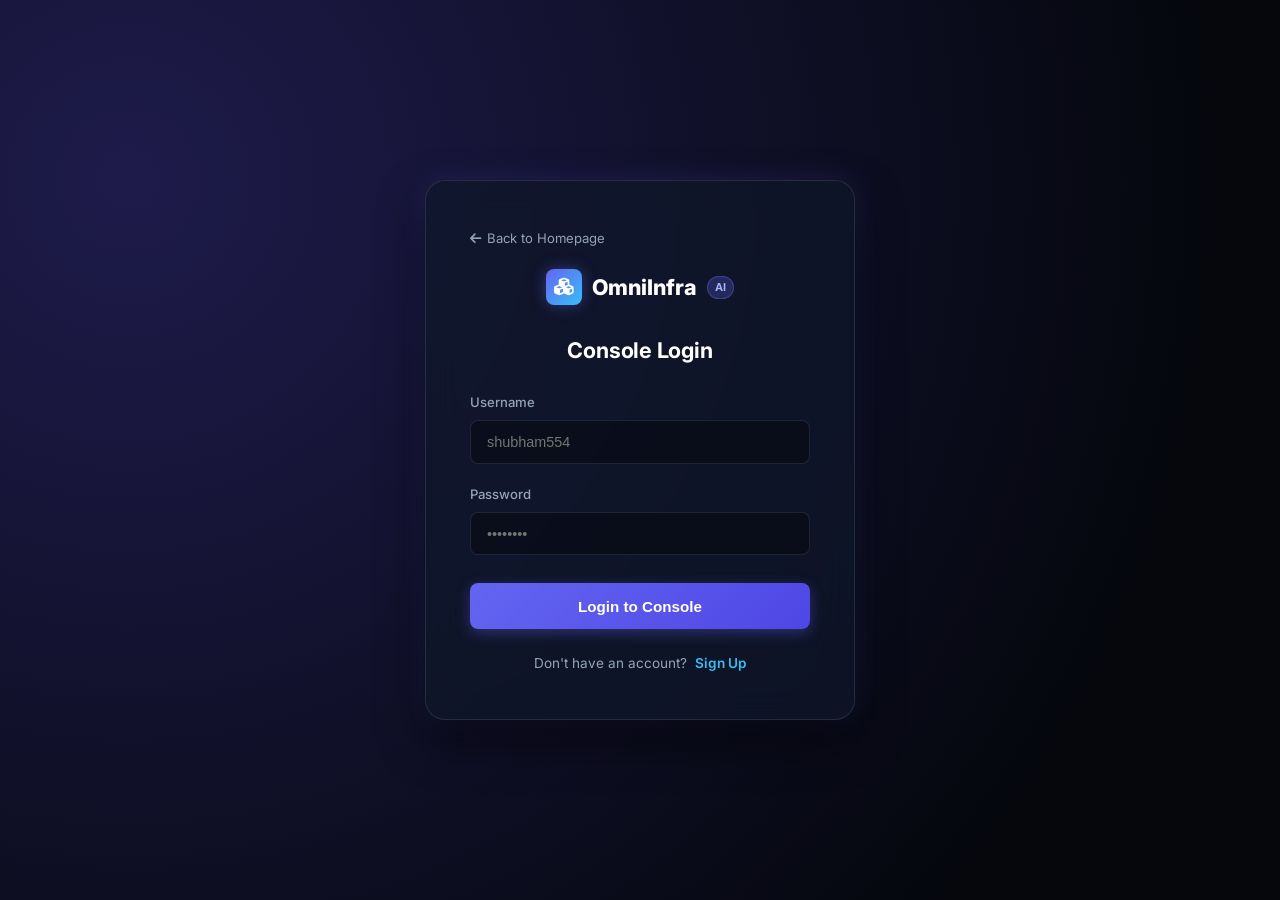
<file: static/login.html>
<!DOCTYPE html>
<html lang="en">
<head>
    <meta charset="UTF-8">
    <meta name="viewport" content="width=device-width, initial-scale=1.0">
    <title>OmniInfra AI | Authentication & Console Access</title>
    <link rel="stylesheet" href="/static/style.css">
    <link rel="stylesheet" href="https://cdnjs.cloudflare.com/ajax/libs/font-awesome/6.4.0/css/all.min.css">
    <style>
        body {
            display: flex;
            justify-content: center;
            align-items: center;
            min-height: 100vh;
            background: radial-gradient(circle at 10% 20%, #1e1b4b 0%, #05070d 80%);
            overflow-x: hidden;
            font-family: 'Inter', -apple-system, BlinkMacSystemFont, sans-serif;
            position: relative;
        }
        .login-card {
            background: rgba(15, 23, 42, 0.75);
            backdrop-filter: blur(16px);
            -webkit-backdrop-filter: blur(16px);
            border: 1px solid rgba(255, 255, 255, 0.1);
            padding: 2.75rem;
            border-radius: 20px;
            width: 100%;
            max-width: 430px;
            box-shadow: 0 20px 45px rgba(0, 0, 0, 0.6), 0 0 30px rgba(99, 102, 241, 0.2);
            animation: fadeIn 0.6s ease-out;
            position: relative;
            z-index: 10;
        }
        @keyframes fadeIn {
            from { opacity: 0; transform: translateY(18px); }
            to { opacity: 1; transform: translateY(0); }
        }
        .brand-header {
            text-align: center;
            margin-bottom: 1.75rem;
        }
        .brand-link {
            text-decoration: none;
            color: #fff;
            display: inline-flex;
            align-items: center;
            gap: 0.6rem;
            font-size: 1.35rem;
            font-weight: 800;
        }
        .brand-icon {
            width: 36px;
            height: 36px;
            border-radius: 8px;
            background: linear-gradient(135deg, #6366f1 0%, #38bdf8 100%);
            display: flex;
            align-items: center;
            justify-content: center;
            color: #fff;
            font-size: 1.1rem;
            box-shadow: 0 0 15px rgba(99, 102, 241, 0.4);
        }
        .badge-ai {
            font-size: 0.68rem;
            font-weight: 700;
            padding: 2px 7px;
            border-radius: 12px;
            background: rgba(99, 102, 241, 0.25);
            color: #a5b4fc;
            border: 1px solid rgba(99, 102, 241, 0.4);
        }
        h2 { 
            text-align: center; 
            margin-bottom: 1.5rem; 
            color: #fff; 
            font-weight: 700; 
            font-size: 1.35rem;
            letter-spacing: -0.01em; 
        }
        .form-group { margin-bottom: 1.25rem; }
        .form-group label { 
            display: block; 
            color: #94a3b8; 
            font-size: 0.82rem; 
            margin-bottom: 0.45rem; 
            font-weight: 500;
        }
        .form-group input { 
            width: 100%; 
            background: rgba(0,0,0,0.35); 
            border: 1px solid rgba(255, 255, 255, 0.1); 
            color: #fff; 
            padding: 0.8rem 1rem; 
            border-radius: 8px; 
            outline: none;
            font-size: 0.9rem;
            transition: all 0.25s;
        }
        .form-group input:focus { 
            border-color: #6366f1; 
            box-shadow: 0 0 0 3px rgba(99, 102, 241, 0.2); 
        }
        .btn-primary { 
            width: 100%; 
            padding: 0.9rem; 
            background: linear-gradient(135deg, #6366f1 0%, #4f46e5 100%); 
            border: none; 
            border-radius: 8px; 
            color: #fff; 
            font-weight: 600; 
            font-size: 0.95rem;
            cursor: pointer;
            box-shadow: 0 4px 14px rgba(99, 102, 241, 0.35);
            transition: all 0.25s;
            margin-top: 0.5rem;
        }
        .btn-primary:hover { 
            background: linear-gradient(135deg, #4f46e5 0%, #4338ca 100%); 
            transform: translateY(-2px); 
            box-shadow: 0 6px 20px rgba(99, 102, 241, 0.5);
        }
        .toggle-link { 
            text-align: center; 
            margin-top: 1.5rem; 
            color: #94a3b8; 
            font-size: 0.85rem; 
        }
        .toggle-link a { 
            color: #38bdf8; 
            text-decoration: none; 
            font-weight: 600; 
            cursor: pointer; 
            margin-left: 0.3rem;
        }
        .toggle-link a:hover { text-decoration: underline; }
        .back-home {
            display: inline-flex;
            align-items: center;
            gap: 0.4rem;
            color: #94a3b8;
            font-size: 0.82rem;
            text-decoration: none;
            margin-bottom: 1.25rem;
            transition: color 0.2s;
        }
        .back-home:hover { color: #fff; }
    </style>
</head>
<body>
    <div class="login-card">
        <a href="/" class="back-home"><i class="fas fa-arrow-left"></i> Back to Homepage</a>

        <div class="brand-header">
            <a href="/" class="brand-link">
                <div class="brand-icon"><i class="fas fa-cubes"></i></div>
                <span>OmniInfra</span>
                <span class="badge-ai">AI</span>
            </a>
        </div>

        <h2 id="form-title">Console Login</h2>
        <div id="error-msg" style="color: #f87171; background: rgba(239, 68, 68, 0.15); border: 1px solid rgba(239, 68, 68, 0.3); padding: 0.6rem 0.8rem; border-radius: 6px; font-size: 0.82rem; margin-bottom: 1rem; display: none; text-align: center;"></div>
        
        <form id="auth-form">
            <div class="form-group">
                <label>Username</label>
                <input type="text" id="username" required placeholder="shubham554">
            </div>
            <div class="form-group" id="email-group" style="display: none;">
                <label>Email (Optional)</label>
                <input type="email" id="email" placeholder="shubham@example.com">
            </div>
            <div class="form-group">
                <label>Password</label>
                <input type="password" id="password" required placeholder="••••••••">
            </div>
            <button type="submit" class="btn-primary" id="submit-btn">Login to Console</button>
        </form>

        <div class="toggle-link">
            <span id="toggle-text">Don't have an account?</span> 
            <a onclick="toggleAuthMode()" id="toggle-btn">Sign Up</a>
        </div>
    </div>

    <script>
        let isLogin = true;

        // Auto-switch to register if URL has #register
        if (window.location.hash === '#register' || window.location.search.includes('mode=register')) {
            isLogin = false;
            updateFormUI();
        }

        function toggleAuthMode() {
            isLogin = !isLogin;
            updateFormUI();
        }

        function updateFormUI() {
            document.getElementById('form-title').innerText = isLogin ? 'Console Login' : 'Create Free Account';
            document.getElementById('submit-btn').innerText = isLogin ? 'Login to Console' : 'Create Account & Launch';
            document.getElementById('toggle-text').innerText = isLogin ? "Don't have an account?" : "Already have an account?";
            document.getElementById('toggle-btn').innerText = isLogin ? 'Sign Up' : 'Login';
            document.getElementById('email-group').style.display = isLogin ? 'none' : 'block';
            document.getElementById('error-msg').style.display = 'none';
        }

        document.getElementById('auth-form').addEventListener('submit', async (e) => {
            e.preventDefault();
            const username = document.getElementById('username').value;
            const password = document.getElementById('password').value;
            const email = document.getElementById('email').value;
            const errorElem = document.getElementById('error-msg');
            const submitBtn = document.getElementById('submit-btn');

            const endpoint = isLogin ? '/api/auth/login' : '/api/auth/register';
            const body = isLogin ? { username, password } : { username, password, email };

            submitBtn.disabled = true;
            submitBtn.innerText = isLogin ? 'Authenticating...' : 'Creating Account...';

            try {
                const res = await fetch(endpoint, {
                    method: 'POST',
                    headers: { 'Content-Type': 'application/json' },
                    body: JSON.stringify(body)
                });
                const data = await res.json();
                if (res.ok) {
                    window.location.href = '/app';
                } else {
                    errorElem.innerText = data.detail || data.error || "Authentication failed. Please verify credentials.";
                    errorElem.style.display = 'block';
                    submitBtn.disabled = false;
                    submitBtn.innerText = isLogin ? 'Login to Console' : 'Create Account & Launch';
                }
            } catch (err) {
                errorElem.innerText = "Connection error to platform API";
                errorElem.style.display = 'block';
                submitBtn.disabled = false;
                submitBtn.innerText = isLogin ? 'Login to Console' : 'Create Account & Launch';
            }
        });
    </script>
</body>
</html>
</file>
<file: static/style.css>
@import url('https://fonts.googleapis.com/css2?family=Inter:wght@300;400;500;600;700&family=JetBrains+Mono&display=swap');

:root {
    --bg-main: #090a0f;
    --bg-card: rgba(22, 25, 34, 0.6);
    --bg-header: rgba(16, 18, 26, 0.7);
    --bg-input: rgba(0, 0, 0, 0.3);
    --accent-blue: #3b82f6;
    --accent-purple: #8b5cf6;
    --accent-orange: #f97316;
    --text-primary: #f8fafc;
    --text-secondary: #94a3b8;
    --status-deployed: #10b981;
    --status-generating: #f59e0b;
    --status-destroyed: #ef4444;
    --status-failed: #dc2626;
    --border: rgba(255, 255, 255, 0.08);
    --glass: rgba(255, 255, 255, 0.02);
    --glass-border: rgba(255, 255, 255, 0.1);
    --radius-sm: 6px;
    --radius-md: 10px;
    --radius-lg: 16px;
    --radius-xl: 24px;
    --shadow-glow: 0 0 20px rgba(139, 92, 246, 0.15);
}

* { margin: 0; padding: 0; box-sizing: border-box; }

body {
    font-family: 'Inter', sans-serif;
    background-color: var(--bg-main);
    color: var(--text-primary);
    line-height: 1.6;
    overflow-x: hidden;
}

/* ─── Header ─────────────────────────────────────────────── */
header {
    position: sticky;
    top: 0;
    z-index: 100;
    background: var(--bg-header);
    backdrop-filter: blur(12px);
    border-bottom: 1px solid var(--border);
    padding: 1rem 2rem;
    display: flex;
    justify-content: space-between;
    align-items: center;
}

.logo-container { display: flex; align-items: center; gap: 0.75rem; }

.logo-icon {
    width: 32px; height: 32px;
    background: linear-gradient(135deg, var(--accent-blue), var(--accent-purple));
    border-radius: var(--radius-md);
    display: flex; align-items: center; justify-content: center;
    font-weight: bold;
    box-shadow: 0 0 15px rgba(59, 130, 246, 0.4);
}

h1 { font-size: 1.25rem; font-weight: 600; letter-spacing: -0.025em; }

/* ─── Stats ──────────────────────────────────────────────── */
.stats-container {
    display: grid;
    grid-template-columns: repeat(auto-fit, minmax(200px, 1fr));
    gap: 1.5rem;
    padding: 1.5rem 2rem;
}

.stat-card {
    background: var(--bg-card);
    backdrop-filter: blur(16px);
    -webkit-backdrop-filter: blur(16px);
    border: 1px solid var(--glass-border);
    padding: 1.75rem;
    border-radius: var(--radius-lg);
    transition: all 0.3s cubic-bezier(0.4, 0, 0.2, 1);
    box-shadow: 0 4px 30px rgba(0, 0, 0, 0.1);
}

.stat-card:hover {
    transform: translateY(-4px);
    border-color: rgba(139, 92, 246, 0.4);
    box-shadow: var(--shadow-glow);
}

.stat-label { font-size: 0.875rem; color: var(--text-secondary); display: block; margin-bottom: 0.5rem; }

.stat-value {
    font-size: 1.5rem; font-weight: 700;
    background: linear-gradient(to right, #fff, #94a3b8);
    -webkit-background-clip: text; -webkit-text-fill-color: transparent;
}

/* ─── Primary Navigation ─────────────────────────────────── */
.primary-nav {
    display: flex; gap: 0;
    padding: 0 2rem;
    border-bottom: 1px solid var(--border);
    background: var(--bg-card);
}

.primary-nav-tab {
    position: relative; background: none; border: none;
    color: var(--text-secondary);
    padding: 0.9rem 1.5rem; cursor: pointer;
    font-size: 0.95rem; font-weight: 500;
    font-family: 'Inter', sans-serif;
    transition: color 0.25s ease;
    display: flex; align-items: center; gap: 0.5rem;
}

.primary-nav-tab:hover { color: var(--text-primary); }
.primary-nav-tab.active { color: var(--text-primary); }

.primary-nav-tab.active::after {
    content: ''; position: absolute; bottom: 0; left: 0; right: 0; height: 2px;
    background: linear-gradient(90deg, var(--accent-blue), var(--accent-purple));
    border-radius: 2px 2px 0 0;
}

.primary-nav-tab i { font-size: 0.85rem; }

.nav-badge {
    background: var(--accent-blue); color: white;
    font-size: 0.7rem; font-weight: 700;
    padding: 1px 7px; border-radius: 10px;
    min-width: 18px; text-align: center;
}

.primary-view { animation: viewFadeIn 0.25s ease-out; }

@keyframes viewFadeIn {
    from { opacity: 0; transform: translateY(4px); }
    to { opacity: 1; transform: translateY(0); }
}

/* ─── Form Elements ──────────────────────────────────────── */
.form-input, .form-select, .form-textarea {
    width: 100%;
    background: var(--bg-input);
    border: 1px solid var(--border);
    color: white;
    border-radius: var(--radius-md);
    padding: 0.75rem;
    font-family: inherit;
    font-size: 0.875rem;
    transition: border-color 0.2s;
    outline: none;
}

.form-input:focus, .form-select:focus, .form-textarea:focus {
    border-color: var(--accent-blue);
}

.form-textarea { resize: vertical; min-height: 44px; }

.form-input-sm {
    padding: 0.5rem;
    border-radius: var(--radius-sm);
    background: #000;
}

/* ─── Build Tab ──────────────────────────────────────────── */
.build-container { padding: 0 2rem 2rem 2rem; }

.build-card {
    display: flex; flex-direction: column; gap: 1rem;
}

.build-row {
    display: flex; gap: 1rem; align-items: flex-end;
}

.build-prompt-col { flex: 1; }

.build-budget-col { width: 150px; }

.build-toggle-col { display: flex; flex-direction: column; align-items: center; gap: 0.5rem; }

.build-toggle-col input[type="checkbox"] { width: 20px; height: 20px; cursor: pointer; }

.build-title {
    font-size: 1.1rem; font-weight: 600;
}

.build-header {
    display: flex; justify-content: space-between; align-items: center;
}

/* ─── Copilot Build Card ─────────────────────────────────── */
.copilot-card {
    background: linear-gradient(180deg, rgba(30, 41, 59, 0.7) 0%, rgba(15, 23, 42, 0.85) 100%);
    border: 1px solid rgba(99, 102, 241, 0.25);
    box-shadow: 0 10px 30px -5px rgba(0, 0, 0, 0.4), 0 0 1px 1px rgba(255, 255, 255, 0.05);
    border-radius: var(--radius-lg, 12px);
    padding: 1.5rem;
}

.prompt-chips-container {
    display: flex;
    align-items: center;
    gap: 0.5rem;
    flex-wrap: wrap;
    margin-top: 0.75rem;
}

.prompt-chip {
    background: rgba(255, 255, 255, 0.04);
    border: 1px solid rgba(255, 255, 255, 0.09);
    border-radius: 9999px;
    color: #cbd5e1;
    padding: 0.4rem 0.85rem;
    font-size: 0.8rem;
    font-weight: 500;
    cursor: pointer;
    transition: all 0.2s cubic-bezier(0.4, 0, 0.2, 1);
    display: inline-flex;
    align-items: center;
    gap: 0.35rem;
}

.prompt-chip:hover {
    background: rgba(99, 102, 241, 0.16);
    border-color: rgba(99, 102, 241, 0.45);
    color: #ffffff;
    transform: translateY(-1px);
    box-shadow: 0 4px 12px rgba(99, 102, 241, 0.15);
}

.copilot-textarea {
    width: 100%;
    background: rgba(15, 23, 42, 0.9);
    border: 1px solid rgba(255, 255, 255, 0.12);
    border-radius: 12px;
    padding: 1rem 1.25rem;
    color: #f8fafc;
    font-size: 0.95rem;
    line-height: 1.55;
    resize: vertical;
    min-height: 110px;
    transition: all 0.2s ease;
    box-sizing: border-box;
}

.copilot-textarea:focus {
    border-color: #6366f1;
    box-shadow: 0 0 0 3px rgba(99, 102, 241, 0.25);
    background: rgba(15, 23, 42, 0.98);
    outline: none;
}

.copilot-controls-bar {
    display: flex;
    justify-content: space-between;
    align-items: flex-end;
    gap: 1.25rem;
    flex-wrap: wrap;
    margin-top: 1rem;
    padding-top: 1.25rem;
    border-top: 1px solid rgba(255, 255, 255, 0.06);
}

.control-group {
    display: flex;
    flex-direction: column;
    gap: 0.4rem;
}

.copilot-select, .copilot-input {
    background: rgba(15, 23, 42, 0.85);
    border: 1px solid rgba(255, 255, 255, 0.14);
    border-radius: 8px;
    color: #f8fafc;
    padding: 0.55rem 0.85rem;
    font-size: 0.88rem;
    outline: none;
    transition: border-color 0.2s;
}

.copilot-select:focus, .copilot-input:focus {
    border-color: #6366f1;
    box-shadow: 0 0 0 2px rgba(99, 102, 241, 0.2);
}

.btn-generate-copilot {
    background: linear-gradient(135deg, #6366f1 0%, #4f46e5 100%);
    color: #ffffff;
    border: none;
    border-radius: 10px;
    padding: 0.65rem 1.6rem;
    font-size: 0.95rem;
    font-weight: 600;
    cursor: pointer;
    display: inline-flex;
    align-items: center;
    gap: 0.6rem;
    box-shadow: 0 4px 14px rgba(99, 102, 241, 0.35);
    transition: all 0.2s cubic-bezier(0.4, 0, 0.2, 1);
    height: 40px;
}

.btn-generate-copilot:hover:not(:disabled) {
    background: linear-gradient(135deg, #4f46e5 0%, #4338ca 100%);
    box-shadow: 0 6px 20px rgba(99, 102, 241, 0.5);
    transform: translateY(-1px);
}

.btn-generate-copilot:disabled {
    opacity: 0.6;
    cursor: not-allowed;
    transform: none;
}

/* ─── Advanced Config Panels ─────────────────────────────── */
.advanced-section {
    margin-top: 1rem;
    color: var(--text-secondary);
    font-size: 0.875rem;
}

.advanced-section summary {
    cursor: pointer;
    margin-bottom: 0.5rem;
}

.advanced-section summary.summary-orange { color: var(--accent-orange); }
.advanced-section summary.summary-blue { color: var(--accent-blue); }

.config-grid-3 {
    display: grid;
    grid-template-columns: 1fr 1.5fr 2fr;
    gap: 1rem;
    background: var(--bg-main);
    padding: 1rem;
    border-radius: var(--radius-md);
    border: 1px solid var(--border);
}

.config-grid-2 {
    display: grid;
    grid-template-columns: 1fr 1fr;
    gap: 1rem;
    background: var(--bg-main);
    padding: 1rem;
    border-radius: var(--radius-md);
    border: 1px solid var(--border);
}

.cred-tabs { display: flex; gap: 10px; margin: 1rem 0; }

.cred-panel-block {
    background: var(--bg-main);
    padding: 1rem;
    border-radius: var(--radius-md);
    border: 1px solid var(--border);
}

.gcp-textarea {
    font-family: 'JetBrains Mono', monospace;
    height: 100px;
}

/* ─── Projects Grid ──────────────────────────────────────── */
main { padding: 0 2rem 4rem 2rem; }

.section-header {
    display: flex; justify-content: space-between; align-items: center;
    margin-bottom: 1.5rem;
}

.projects-grid {
    display: grid;
    grid-template-columns: repeat(auto-fill, minmax(320px, 1fr));
    gap: 1.5rem;
}

.project-card {
    background: var(--bg-card);
    border: 1px solid var(--border);
    border-radius: var(--radius-lg);
    overflow: hidden; cursor: pointer;
    transition: all 0.3s cubic-bezier(0.4, 0, 0.2, 1);
    position: relative;
}

.project-card:hover {
    border-color: var(--accent-blue);
    box-shadow: 0 10px 30px -10px rgba(0, 0, 0, 0.5);
}

.project-card-header {
    padding: 1.25rem;
    border-bottom: 1px solid var(--border);
    display: flex; justify-content: space-between; align-items: flex-start;
}

.project-slug { font-weight: 600; font-size: 1rem; color: var(--text-primary); margin-bottom: 0.25rem; }

.project-provider {
    font-size: 0.7rem; text-transform: uppercase; letter-spacing: 0.05em;
    color: var(--text-secondary); background: var(--glass);
    padding: 2px 8px; border-radius: var(--radius-sm);
}

.status-badge { font-size: 0.75rem; font-weight: 600; padding: 4px 10px; border-radius: 20px; }
.status-deployed { background: rgba(16, 185, 129, 0.1); color: var(--status-deployed); }
.status-generated { background: rgba(59, 130, 246, 0.1); color: var(--accent-blue); }
.status-generating { background: rgba(245, 158, 11, 0.1); color: var(--status-generating); }
.status-destroyed { background: rgba(239, 68, 68, 0.1); color: var(--status-destroyed); }
.status-failed { background: rgba(220, 38, 38, 0.1); color: var(--status-failed); }

.project-card-body { padding: 1.25rem; }

.project-prompt {
    font-size: 0.875rem; color: var(--text-secondary); margin-bottom: 1.25rem;
    display: -webkit-box; -webkit-line-clamp: 2; -webkit-box-orient: vertical; overflow: hidden;
}

.project-meta { display: flex; justify-content: space-between; font-size: 0.875rem; }
.meta-item { display: flex; flex-direction: column; }
.meta-label { font-size: 0.75rem; color: var(--text-secondary); }
.meta-value { font-weight: 500; }

/* ─── Search & Filter Bar ────────────────────────────────── */
.workspace-toolbar {
    display: flex; gap: 1rem; align-items: center;
    margin-bottom: 1.5rem;
}

.search-input {
    flex: 1; max-width: 320px;
    background: var(--bg-card);
    border: 1px solid var(--border);
    color: white; border-radius: var(--radius-md);
    padding: 0.6rem 1rem 0.6rem 2.5rem;
    font-family: inherit; font-size: 0.875rem;
    outline: none; transition: border-color 0.2s;
}

.search-input:focus { border-color: var(--accent-blue); }

.search-wrapper {
    position: relative; flex: 1; max-width: 320px;
}

.search-wrapper i {
    position: absolute; left: 0.85rem; top: 50%; transform: translateY(-50%);
    color: var(--text-secondary); font-size: 0.8rem; pointer-events: none;
}

.filter-select {
    background: var(--bg-card); border: 1px solid var(--border);
    color: white; border-radius: var(--radius-md);
    padding: 0.6rem 1rem; font-family: inherit; font-size: 0.875rem;
    outline: none; cursor: pointer;
}

/* ─── Empty State ────────────────────────────────────────── */
.empty-state {
    text-align: center; padding: 4rem 2rem;
    color: var(--text-secondary);
}

.empty-state-icon {
    font-size: 4rem; margin-bottom: 1.5rem; opacity: 0.3;
    display: block;
}

.empty-state h3 { color: var(--text-primary); margin-bottom: 0.5rem; font-size: 1.25rem; }
.empty-state p { max-width: 400px; margin: 0 auto 1.5rem; font-size: 0.9rem; }

.btn-cta {
    display: inline-block;
    background: linear-gradient(135deg, var(--accent-blue), var(--accent-purple));
    color: white; border: none; border-radius: var(--radius-md);
    padding: 0.75rem 1.75rem; font-weight: 600; font-size: 0.9rem;
    cursor: pointer; transition: transform 0.2s, box-shadow 0.2s;
}

.btn-cta:hover {
    transform: translateY(-2px);
    box-shadow: 0 6px 20px rgba(59, 130, 246, 0.35);
}

/* ─── Modal / Detail View ────────────────────────────────── */
.modal {
    display: none; position: fixed; top: 0; left: 0; width: 100%; height: 100%;
    background: rgba(0, 0, 0, 0.85); backdrop-filter: blur(8px);
    z-index: 1000; justify-content: center; align-items: center;
}

.modal-content {
    background: var(--bg-card); width: 90%; height: 90%; max-width: 1200px;
    border-radius: var(--radius-xl); border: 1px solid var(--border);
    display: flex; flex-direction: column; overflow: hidden;
    animation: modalIn 0.3s ease-out;
}

.modal-content-sm { max-width: 800px; height: auto; }

@keyframes modalIn {
    from { opacity: 0; transform: scale(0.95); }
    to { opacity: 1; transform: scale(1); }
}

.modal-header {
    padding: 1.5rem 2rem; border-bottom: 1px solid var(--border);
    display: flex; justify-content: space-between; align-items: center;
}

.modal-header-actions { display: flex; gap: 10px; }

.modal-tabs {
    background: var(--bg-main); padding: 0.5rem 2rem;
    display: flex; gap: 1rem; border-bottom: 1px solid var(--border);
}

.modal-tab-content { padding: 2rem; overflow-y: auto; max-height: 600px; }

.modal-tab-visual {
    background: rgba(0, 0, 0, 0.3);
    border-radius: var(--radius-md);
    padding: 2rem;
    overflow: auto;
    min-height: 500px;
    display: flex;
    align-items: center;
    justify-content: center;
}

.mermaid-center {
    display: flex;
    justify-content: center;
    align-items: center;
    width: 100%;
    min-height: 450px;
}

/* Make the Mermaid SVG fill the container and scale up */
.mermaid-center .mermaid {
    width: 100%;
    display: flex;
    justify-content: center;
    align-items: center;
}

.mermaid-center .mermaid svg {
    width: 100% !important;
    max-width: 100%;
    height: auto !important;
    min-height: 400px;
}

/* Mermaid dark theme overrides for better visibility */
.mermaid-center .mermaid .nodeLabel {
    font-size: 14px !important;
    font-weight: 500 !important;
}

.mermaid-center .mermaid .edgeLabel {
    font-size: 12px !important;
}

.mermaid-center .mermaid .node rect,
.mermaid-center .mermaid .node circle,
.mermaid-center .mermaid .node polygon {
    stroke-width: 2px !important;
}

/* Subgraph title styling */
.mermaid-center .mermaid .cluster-label .nodeLabel {
    font-size: 16px !important;
    font-weight: 700 !important;
}

/* ─── File Tabs (Code Viewer) ────────────────────────────── */
.file-tabs {
    display: flex; gap: 0; overflow-x: auto;
    border-bottom: 1px solid var(--border);
    margin-bottom: 1rem;
    padding-bottom: 0;
}

.file-tab {
    background: none; border: none; border-bottom: 2px solid transparent;
    color: var(--text-secondary); padding: 0.5rem 1rem;
    cursor: pointer; font-size: 0.8rem; font-family: 'JetBrains Mono', monospace;
    white-space: nowrap; transition: all 0.2s;
}

.file-tab:hover { color: var(--text-primary); background: var(--glass); }
.file-tab.active { color: var(--accent-blue); border-bottom-color: var(--accent-blue); }

/* ─── Evolution / Snapshot ───────────────────────────────── */
.evolution-layout { display: flex; gap: 20px; }

.snapshot-sidebar {
    width: 250px; background: rgba(0, 0, 0, 0.2);
    padding: 1rem; border-radius: var(--radius-md);
}

.snapshot-sidebar h4 { margin-top: 0; }

.diff-viewer {
    flex: 1; background: #000; padding: 1rem;
    border-radius: var(--radius-md);
    font-family: 'JetBrains Mono', monospace;
    font-size: 0.85rem; overflow-x: auto;
}

.snapshot-item {
    cursor: pointer; padding: 0.5rem; margin-bottom: 0.5rem;
    border: 1px solid var(--border); border-radius: var(--radius-sm);
    font-size: 0.8rem; transition: border-color 0.2s;
}

.snapshot-item:hover { border-color: var(--accent-blue); }

/* ─── Buttons ────────────────────────────────────────────── */
.tab-btn {
    background: none; border: none; color: var(--text-secondary);
    padding: 0.5rem 1rem; cursor: pointer;
    font-size: 0.875rem; font-weight: 500;
    border-radius: 6px; transition: all 0.2s;
}

.tab-btn.active { color: var(--text-primary); background: var(--glass); }

.modal-tab { composes: tab-btn; }

.btn-danger { background: var(--status-failed); color: white; }
.btn-warning { background: var(--accent-orange); color: white; }
.btn-generate {
    height: 44px; padding: 0 2rem;
    background: var(--glass); border: none;
    color: var(--text-primary); border-radius: 6px;
    cursor: pointer; font-weight: 500; font-size: 0.875rem;
    transition: all 0.2s;
}

.btn-generate:hover { background: rgba(255,255,255,0.08); }
.btn-generate:disabled { opacity: 0.5; cursor: not-allowed; }

/* ─── Toast Notifications ────────────────────────────────── */
.toast-container {
    position: fixed; top: 1.5rem; right: 1.5rem;
    z-index: 9999; display: flex; flex-direction: column; gap: 0.75rem;
    pointer-events: none;
}

.toast {
    pointer-events: auto;
    background: var(--bg-card); border: 1px solid var(--border);
    border-radius: var(--radius-md); padding: 1rem 1.5rem;
    min-width: 300px; max-width: 420px;
    box-shadow: 0 10px 40px rgba(0,0,0,0.5);
    display: flex; align-items: center; gap: 0.75rem;
    animation: toastIn 0.35s ease-out;
    font-size: 0.875rem;
}

.toast.toast-exit { animation: toastOut 0.3s ease-in forwards; }

.toast-success { border-left: 3px solid var(--status-deployed); }
.toast-error { border-left: 3px solid var(--status-failed); }
.toast-info { border-left: 3px solid var(--accent-blue); }

.toast-icon { font-size: 1.2rem; flex-shrink: 0; }
.toast-message { flex: 1; color: var(--text-primary); }

.toast-close {
    background: none; border: none; color: var(--text-secondary);
    cursor: pointer; font-size: 1rem; padding: 0 0.25rem;
    transition: color 0.2s;
}

.toast-close:hover { color: var(--text-primary); }

@keyframes toastIn {
    from { opacity: 0; transform: translateX(100px); }
    to { opacity: 1; transform: translateX(0); }
}

@keyframes toastOut {
    from { opacity: 1; transform: translateX(0); }
    to { opacity: 0; transform: translateX(100px); }
}

/* ─── Skeleton Loading ───────────────────────────────────── */
.skeleton {
    background: linear-gradient(90deg, var(--bg-card) 25%, rgba(255,255,255,0.05) 50%, var(--bg-card) 75%);
    background-size: 200% 100%;
    animation: shimmer 1.5s infinite;
    border-radius: var(--radius-md);
}

@keyframes shimmer {
    0% { background-position: 200% 0; }
    100% { background-position: -200% 0; }
}

.skeleton-card { height: 180px; border-radius: var(--radius-lg); }
.skeleton-stat { height: 90px; }
.skeleton-text { height: 14px; margin-bottom: 8px; }
.skeleton-text-lg { height: 24px; width: 60%; margin-bottom: 12px; }

/* ─── Code & Log Formatting ──────────────────────────────── */
pre {
    font-family: 'JetBrains Mono', monospace; font-size: 0.875rem;
    background: var(--bg-main); padding: 1.5rem;
    border-radius: var(--radius-md); border: 1px solid var(--border);
    overflow-x: auto; color: #e2e8f0;
}

.log-view { color: #cbd5e1; white-space: pre-wrap; }

.live-console-note {
    font-size: 0.75rem; color: var(--text-secondary); margin-top: 0.5rem;
}

.live-console-border { border: 1px solid var(--accent-blue); }

/* ─── Scrollbars ─────────────────────────────────────────── */
::-webkit-scrollbar { width: 8px; height: 8px; }
::-webkit-scrollbar-track { background: var(--bg-main); }
::-webkit-scrollbar-thumb { background: var(--border); border-radius: 4px; }
::-webkit-scrollbar-thumb:hover { background: rgba(255,255,255,0.2); }

/* ─── Markdown Body (FinOps Report & Documentation) ──────── */
.markdown-body {
    color: var(--text-primary);
    font-size: 0.95rem;
    line-height: 1.7;
}

.markdown-body h1, .markdown-body h2, .markdown-body h3 {
    margin-top: 1.5rem;
    margin-bottom: 1rem;
    font-weight: 600;
    color: #fff;
}

.markdown-body h1 {
    font-size: 1.5rem;
    border-bottom: 2px solid var(--border);
    padding-bottom: 0.5rem;
    background: linear-gradient(135deg, #fff, var(--text-secondary));
    -webkit-background-clip: text;
    -webkit-text-fill-color: transparent;
}

.markdown-body h2 {
    font-size: 1.25rem;
    color: var(--accent-blue);
    border-bottom: 1px solid var(--border);
    padding-bottom: 0.25rem;
    display: flex;
    align-items: center;
    gap: 0.5rem;
}

.markdown-body h3 {
    font-size: 1.1rem;
    color: var(--text-primary);
}

/* Bullet list and recommendation list styles */
.markdown-body ul, .markdown-body ol {
    margin-left: 1.5rem;
    margin-bottom: 1.25rem;
}

.markdown-body li {
    margin-bottom: 0.5rem;
}

.markdown-body li strong {
    color: var(--accent-orange);
    font-weight: 600;
}

/* Beautiful Premium Table Styles */
.markdown-body table {
    width: 100%;
    border-collapse: collapse;
    margin: 1.5rem 0;
    background: rgba(255, 255, 255, 0.02);
    border-radius: var(--radius-md);
    overflow: hidden;
    border: 1px solid var(--border);
}

.markdown-body th {
    background: rgba(59, 130, 246, 0.1);
    color: var(--accent-blue);
    font-weight: 600;
    text-align: left;
    padding: 0.75rem 1rem;
    border-bottom: 1px solid var(--border);
    font-size: 0.85rem;
    text-transform: uppercase;
    letter-spacing: 0.05em;
}

.markdown-body td {
    padding: 0.75rem 1rem;
    border-bottom: 1px solid rgba(255, 255, 255, 0.04);
    color: var(--text-primary);
    font-size: 0.9rem;
}

.markdown-body tr:last-child td {
    border-bottom: none;
}

.markdown-body tr:hover {
    background: rgba(255, 255, 255, 0.04);
}

.markdown-body code {
    font-family: 'JetBrains Mono', monospace;
    font-size: 0.85rem;
    background: rgba(0, 0, 0, 0.4);
    padding: 0.15rem 0.4rem;
    border-radius: 4px;
    color: #f472b6;
    border: 1px solid rgba(255, 255, 255, 0.05);
}

/* ─── FinOps Custom Alert Cards ──────────────────────────── */
.finops-alert {
    display: flex;
    align-items: flex-start;
    gap: 1rem;
    padding: 1.25rem 1.5rem;
    border-radius: var(--radius-lg);
    margin: 1.5rem 0;
    border: 1px solid transparent;
}

.finops-danger {
    background: rgba(239, 68, 68, 0.06);
    border-color: rgba(239, 68, 68, 0.25);
    box-shadow: 0 0 20px rgba(239, 68, 68, 0.05);
}

.finops-danger .alert-title {
    color: #fca5a5;
    font-weight: 700;
    font-size: 1.1rem;
}

.finops-danger .alert-desc {
    color: var(--text-secondary);
    font-size: 0.85rem;
    margin-top: 0.25rem;
}

.finops-success {
    background: rgba(16, 185, 129, 0.06);
    border-color: rgba(16, 185, 129, 0.25);
    box-shadow: 0 0 20px rgba(16, 185, 129, 0.05);
}

.finops-success .alert-title {
    color: #a7f3d0;
    font-weight: 700;
    font-size: 1.1rem;
}

.finops-success .alert-desc {
    color: var(--text-secondary);
    font-size: 0.85rem;
    margin-top: 0.25rem;
}

.alert-icon {
    font-size: 1.5rem;
    display: flex;
    align-items: center;
    justify-content: center;
}

/* ─── Diagnostics and Telemetry Tab Styles ──────────────── */
.diagnostics-layout {
    display: flex;
    flex-direction: column;
    gap: 2rem;
    padding: 1.5rem 0;
}

.diagnostics-summary-grid {
    display: grid;
    grid-template-columns: repeat(auto-fit, minmax(200px, 1fr));
    gap: 1.5rem;
}

.diagnostic-card {
    background: rgba(255, 255, 255, 0.03);
    border: 1px solid rgba(255, 255, 255, 0.05);
    border-radius: var(--radius-lg);
    padding: 1.5rem;
    display: flex;
    flex-direction: column;
    align-items: center;
    gap: 0.5rem;
    box-shadow: 0 4px 6px -1px rgba(0, 0, 0, 0.1);
    transition: all 0.3s ease;
}

.diagnostic-card:hover {
    background: rgba(255, 255, 255, 0.05);
    border-color: rgba(255, 255, 255, 0.1);
    transform: translateY(-2px);
}

.diagnostic-label {
    font-size: 0.8rem;
    color: var(--text-secondary);
    text-transform: uppercase;
    letter-spacing: 0.05em;
    font-weight: 500;
}

.diagnostic-value {
    font-size: 2rem;
    font-weight: 800;
    color: var(--text-primary);
}

.status-badge.status-remediated {
    background: rgba(245, 158, 11, 0.1);
    color: #fbbf24;
    border: 1px solid rgba(245, 158, 11, 0.3);
}

.remediation-section, .qa-section {
    background: rgba(0, 0, 0, 0.2);
    border: 1px solid rgba(255, 255, 255, 0.03);
    border-radius: var(--radius-lg);
    padding: 1.5rem 2rem;
}

.remediation-section h3, .qa-section h3 {
    margin-bottom: 1.25rem;
    font-size: 1.2rem;
    border-bottom: 1px solid rgba(255, 255, 255, 0.05);
    padding-bottom: 0.5rem;
    color: var(--text-primary);
}

/* Timeline and timeline items */
.remediation-timeline {
    display: flex;
    flex-direction: column;
    gap: 1.5rem;
}

.error-log-list {
    list-style: none;
    padding-left: 0;
    margin-bottom: 1.5rem;
}

.error-log-list li {
    background: rgba(239, 68, 68, 0.04);
    border: 1px solid rgba(239, 68, 68, 0.1);
    border-radius: var(--radius-md);
    margin-bottom: 0.75rem;
    overflow: hidden;
}

.error-details summary {
    padding: 0.75rem 1.25rem;
    cursor: pointer;
    font-size: 0.9rem;
    user-select: none;
    color: #fca5a5;
    outline: none;
}

.error-details summary:hover {
    background: rgba(239, 68, 68, 0.08);
}

.raw-error-pre {
    background: #09090b !important;
    color: #ef4444 !important;
    padding: 1rem;
    margin: 0;
    border-top: 1px solid rgba(239, 68, 68, 0.1);
    font-family: 'JetBrains Mono', monospace;
    font-size: 0.8rem;
    overflow-x: auto;
    white-space: pre-wrap;
}

/* Patterns Applied Grid */
.matched-patterns-grid {
    display: grid;
    grid-template-columns: repeat(auto-fit, minmax(280px, 1fr));
    gap: 1rem;
    margin-top: 1rem;
}

.matched-pattern-card {
    background: rgba(59, 130, 246, 0.03);
    border: 1px solid rgba(59, 130, 246, 0.15);
    border-radius: var(--radius-md);
    padding: 1.25rem;
    display: flex;
    flex-direction: column;
    gap: 0.5rem;
}

.pat-header {
    display: flex;
    justify-content: space-between;
    align-items: center;
    font-size: 0.75rem;
}

.pat-badge {
    padding: 0.2rem 0.5rem;
    border-radius: 4px;
    font-weight: 700;
}

.badge-critical {
    background: rgba(239, 68, 68, 0.15);
    color: #f87171;
    border: 1px solid rgba(239, 68, 68, 0.3);
}

.badge-high {
    background: rgba(249, 115, 22, 0.15);
    color: #fb923c;
    border: 1px solid rgba(249, 115, 22, 0.3);
}

.badge-medium {
    background: rgba(234, 179, 8, 0.15);
    color: #fde047;
    border: 1px solid rgba(234, 179, 8, 0.3);
}

.badge-low {
    background: rgba(59, 130, 246, 0.15);
    color: #60a5fa;
    border: 1px solid rgba(59, 130, 246, 0.3);
}

.pat-category {
    color: var(--text-secondary);
}

.pat-substring {
    font-family: 'JetBrains Mono', monospace;
    font-size: 0.8rem;
    color: var(--accent-orange);
    background: rgba(0, 0, 0, 0.2);
    padding: 0.2rem 0.4rem;
    border-radius: 4px;
    align-self: flex-start;
}

.pat-desc {
    font-size: 0.85rem;
    color: var(--text-secondary);
}

.pat-fix {
    font-size: 0.85rem;
    color: #e2e8f0;
    background: rgba(0, 0, 0, 0.15);
    padding: 0.5rem 0.75rem;
    border-radius: 4px;
    border-left: 3px solid var(--accent-blue);
}

.text-muted {
    color: var(--text-secondary);
    font-size: 0.9rem;
    font-style: italic;
}

/* --- Decision Trace Styles --- */
.trace-section {
    background: rgba(0, 0, 0, 0.2);
    border: 1px solid rgba(255, 255, 255, 0.03);
    border-radius: var(--radius-lg);
    padding: 1.5rem 2rem;
    margin-top: 1.5rem;
}

.trace-section h3 {
    margin-bottom: 1.25rem;
    font-size: 1.2rem;
    border-bottom: 1px solid rgba(255, 255, 255, 0.05);
    padding-bottom: 0.5rem;
    color: var(--text-primary);
}

.decision-trace-flow {
    display: flex;
    flex-wrap: wrap;
    gap: 0.5rem;
    align-items: center;
    background: rgba(255, 255, 255, 0.02);
    padding: 1.25rem;
    border-radius: var(--radius-md);
    border: 1px solid var(--border);
}

.trace-step-badge {
    display: inline-flex;
    align-items: center;
    gap: 0.4rem;
    padding: 0.45rem 0.9rem;
    border-radius: 9999px;
    font-size: 0.75rem;
    font-weight: 600;
    color: #fff;
    box-shadow: 0 2px 4px rgba(0, 0, 0, 0.1);
    transition: all 0.2s ease;
}

.trace-step-badge:hover {
    transform: translateY(-1px);
    box-shadow: 0 4px 6px rgba(0, 0, 0, 0.15);
}

.trace-step-badge.badge-started {
    background: rgba(59, 130, 246, 0.15);
    color: #93c5fd;
    border: 1px solid rgba(59, 130, 246, 0.3);
}

.trace-step-badge.badge-failed {
    background: rgba(239, 68, 68, 0.15);
    color: #fca5a5;
    border: 1px solid rgba(239, 68, 68, 0.3);
}

.trace-step-badge.badge-success {
    background: rgba(16, 185, 129, 0.15);
    color: #a7f3d0;
    border: 1px solid rgba(16, 185, 129, 0.3);
}

.trace-step-badge.badge-reflection {
    background: rgba(139, 92, 246, 0.15);
    color: #ddd6fe;
    border: 1px solid rgba(139, 92, 246, 0.3);
}

.trace-step-badge.badge-search {
    background: rgba(168, 85, 247, 0.15);
    color: #e9d5ff;
    border: 1px solid rgba(168, 85, 247, 0.3);
}

.trace-step-badge.badge-pattern {
    background: rgba(249, 115, 22, 0.15);
    color: #ffedd5;
    border: 1px solid rgba(249, 115, 22, 0.3);
}

.trace-step-badge.badge-apply {
    background: rgba(236, 72, 153, 0.15);
    color: #fbcfe8;
    border: 1px solid rgba(236, 72, 153, 0.3);
}

.trace-step-badge.badge-default {
    background: rgba(148, 163, 184, 0.15);
    color: #cbd5e1;
    border: 1px solid rgba(148, 163, 184, 0.3);
}

.trace-arrow {
    color: var(--text-secondary);
    font-size: 0.85rem;
    display: flex;
    align-items: center;
}
</file>
